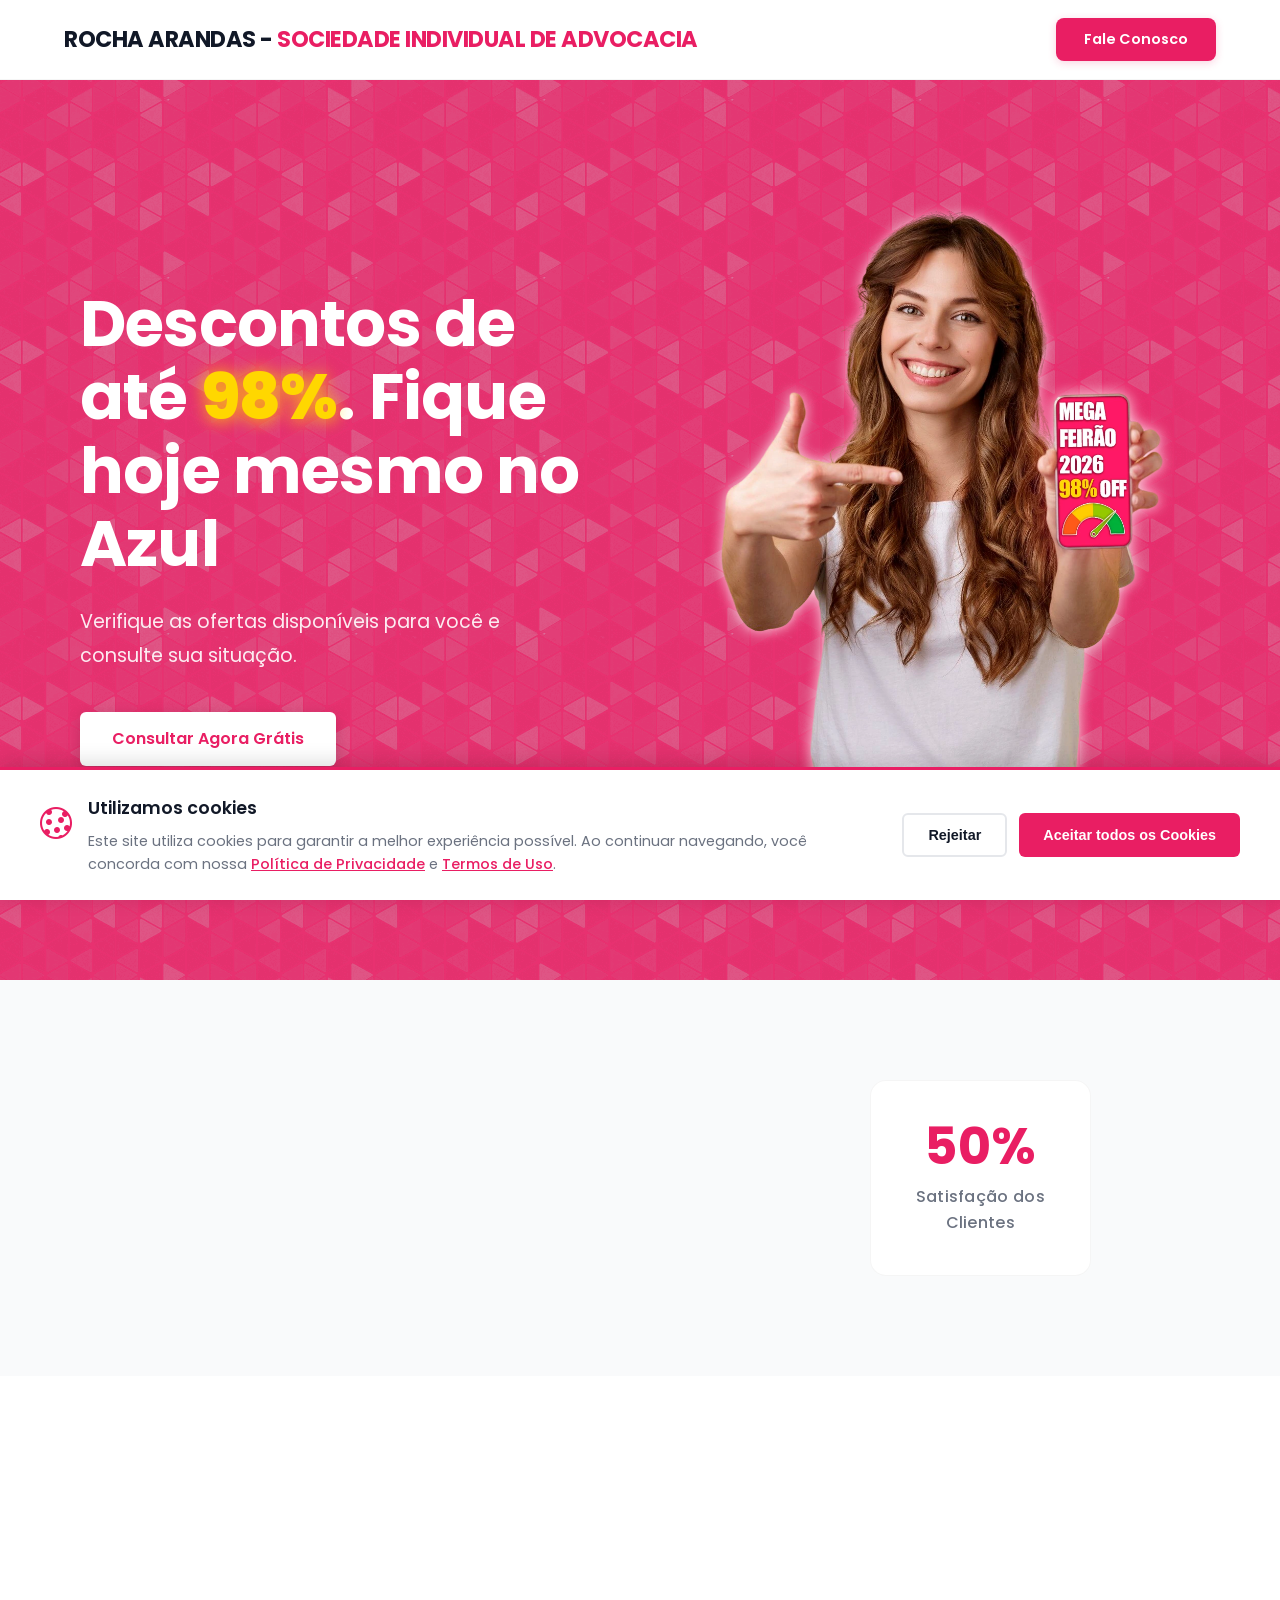
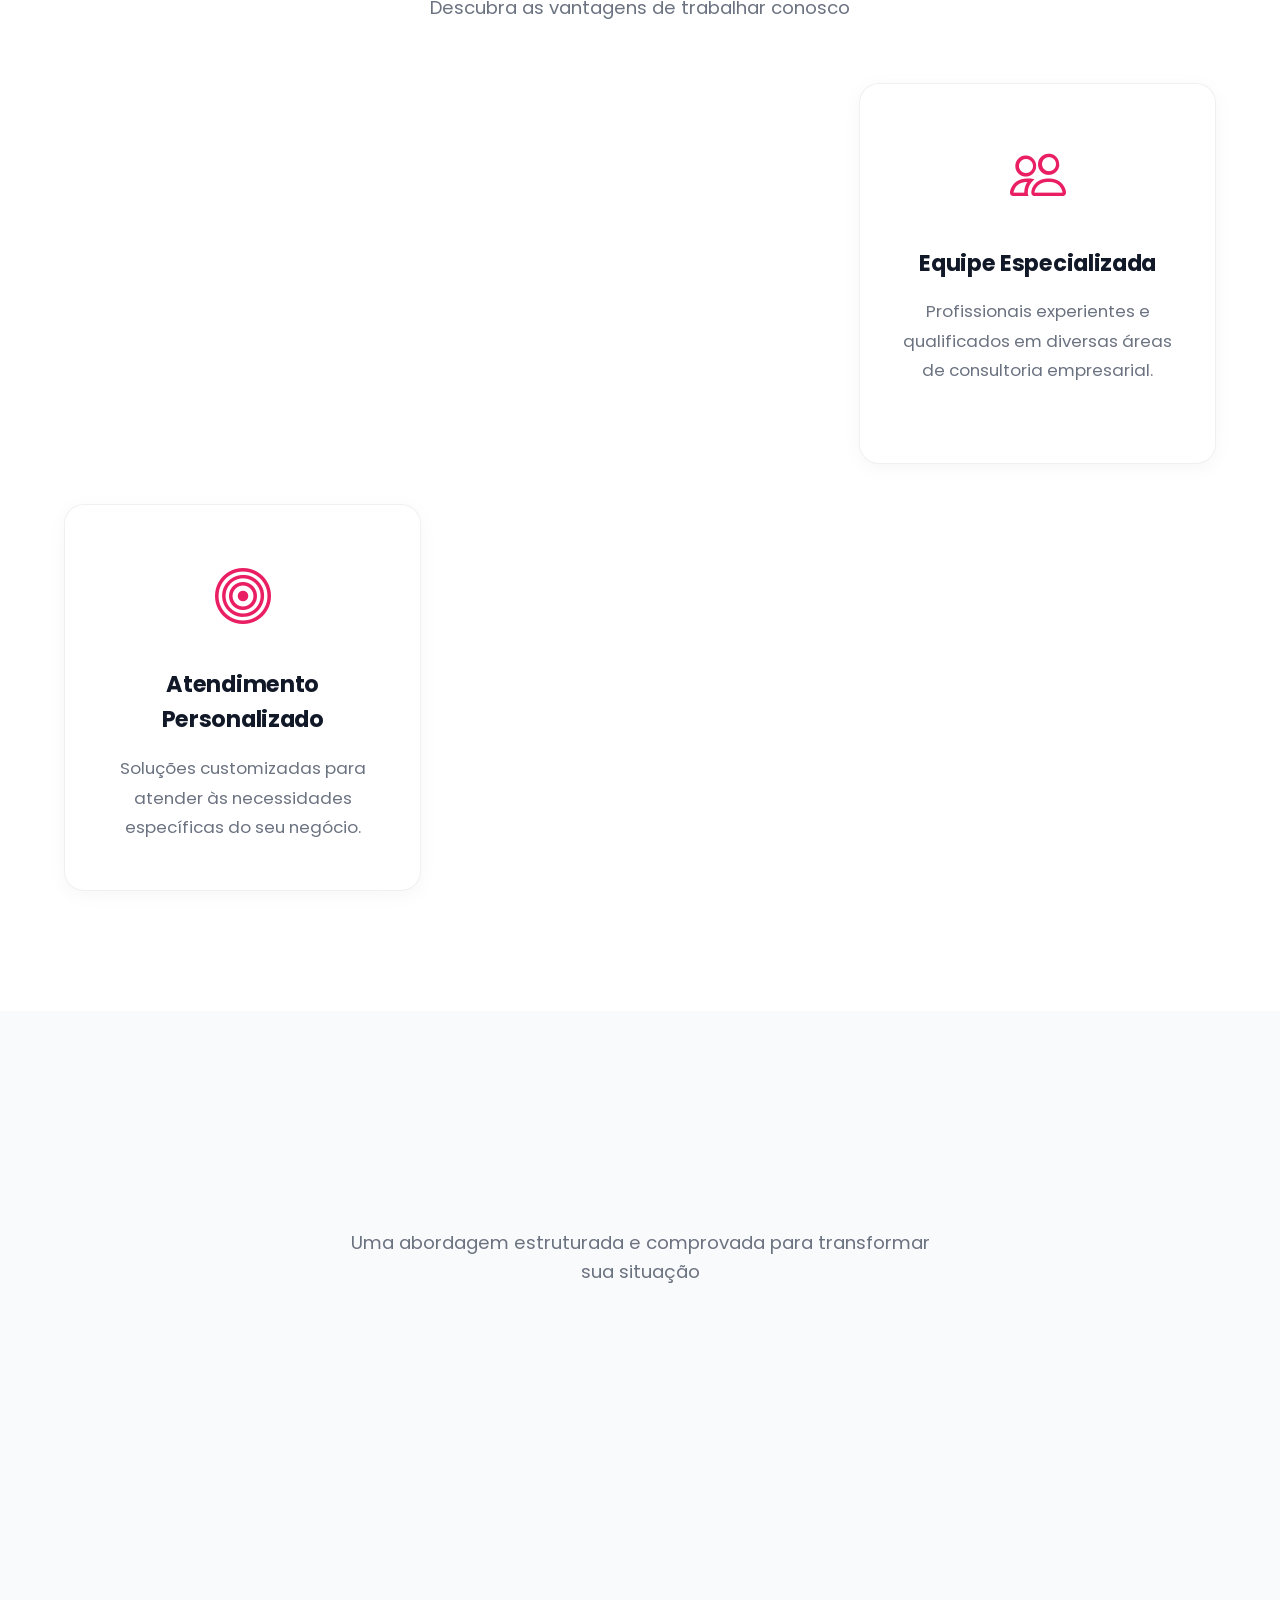
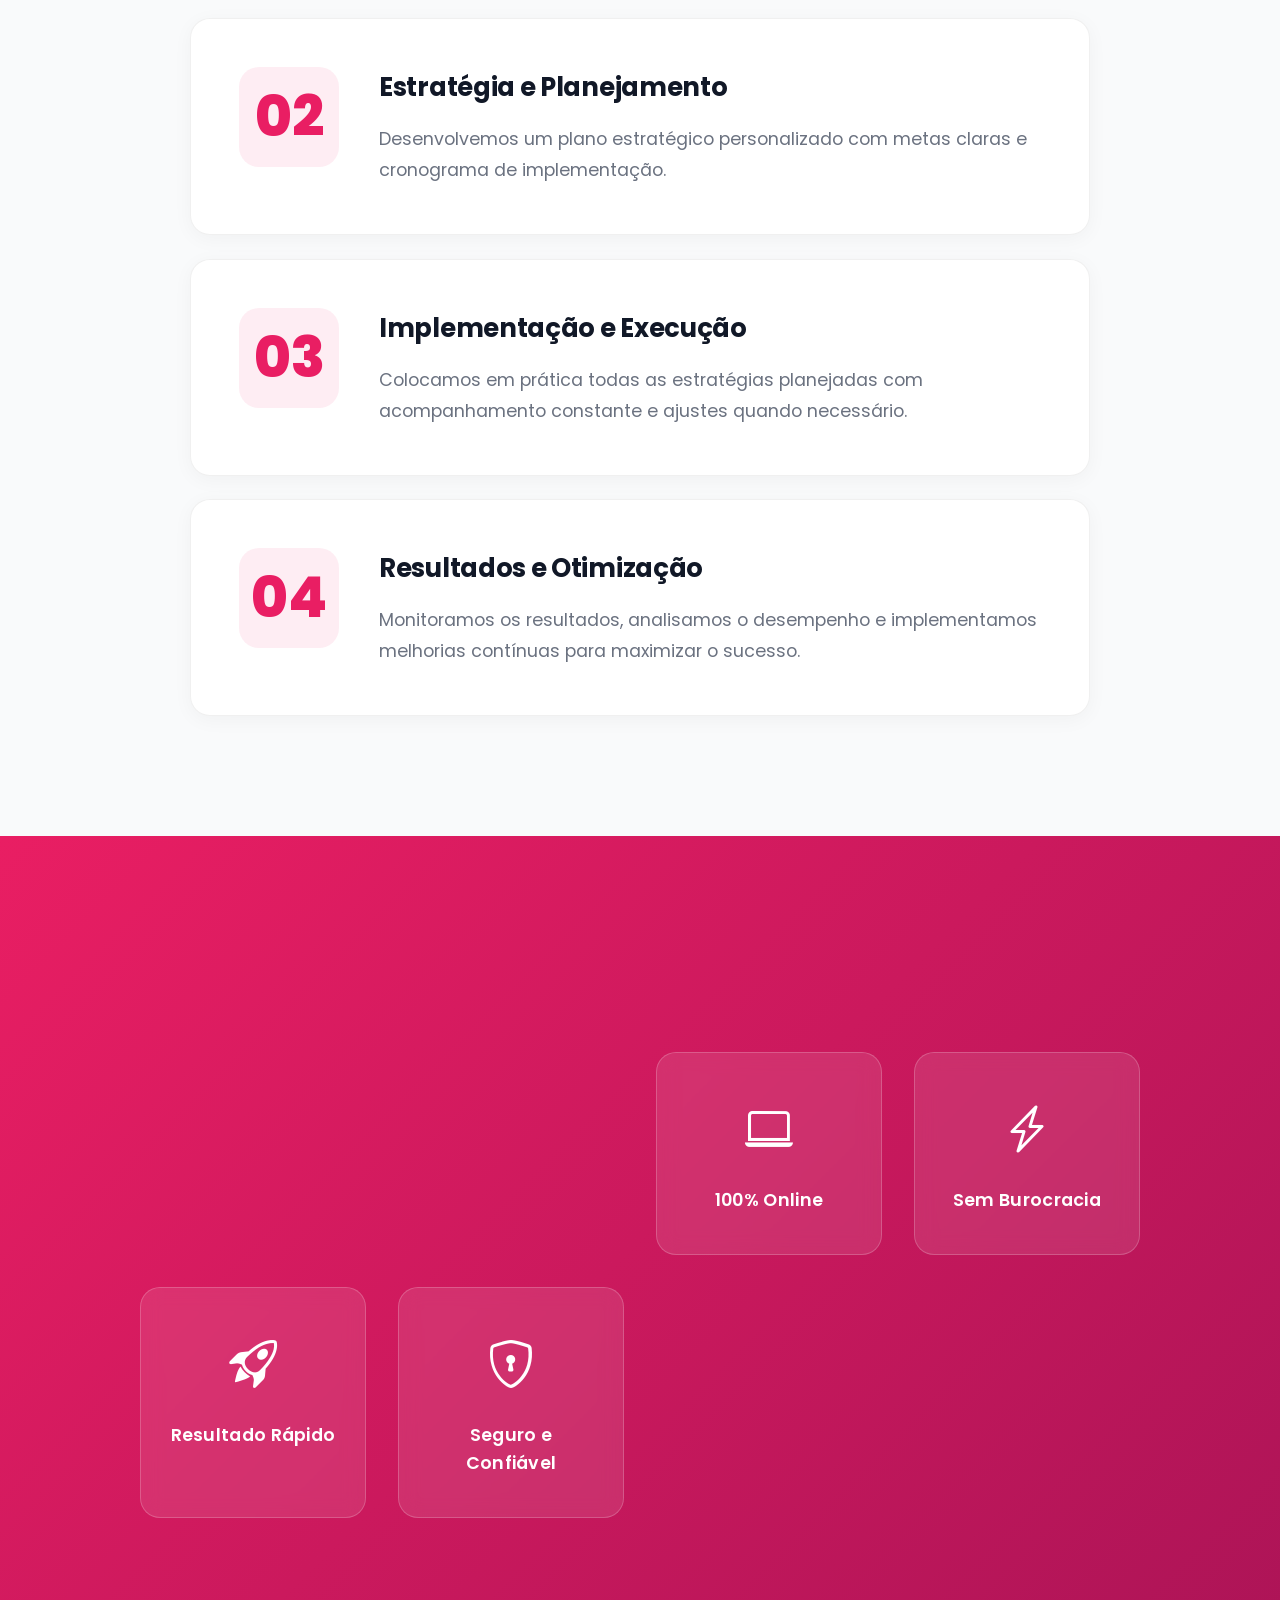
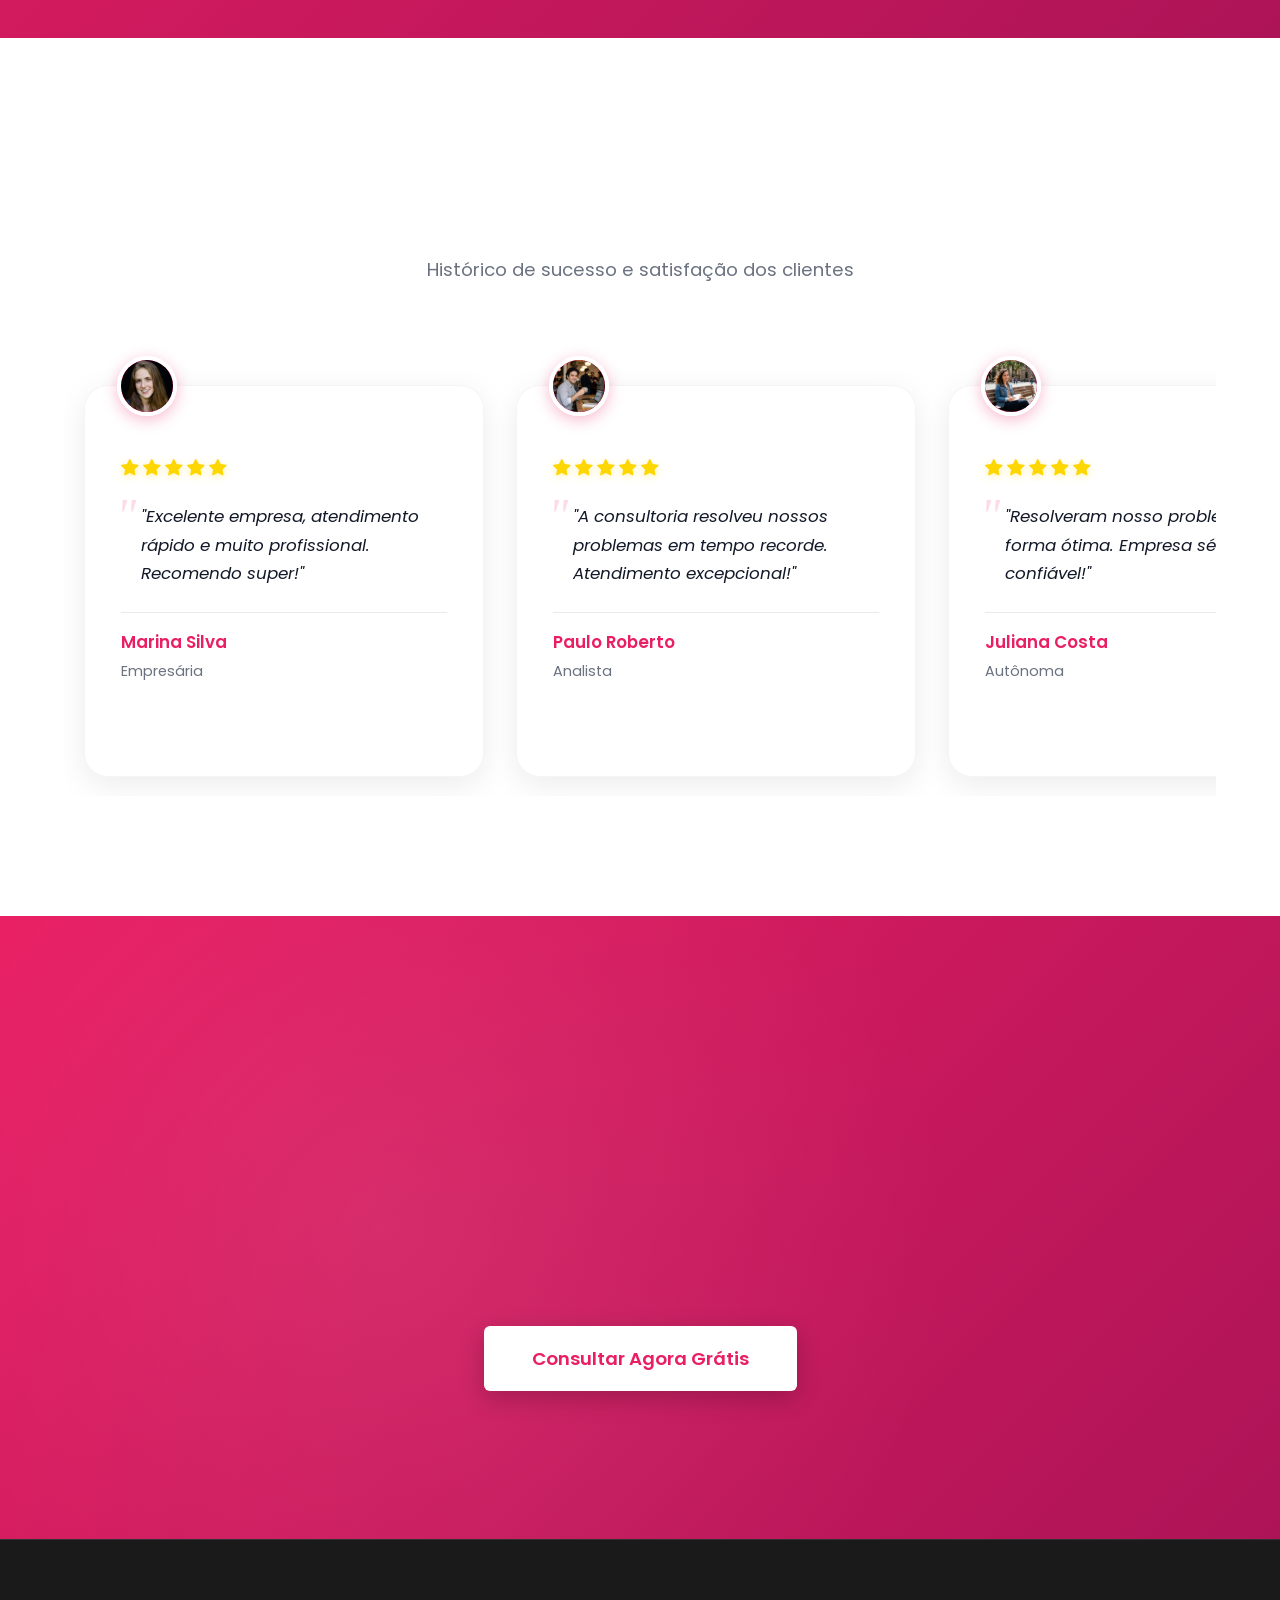
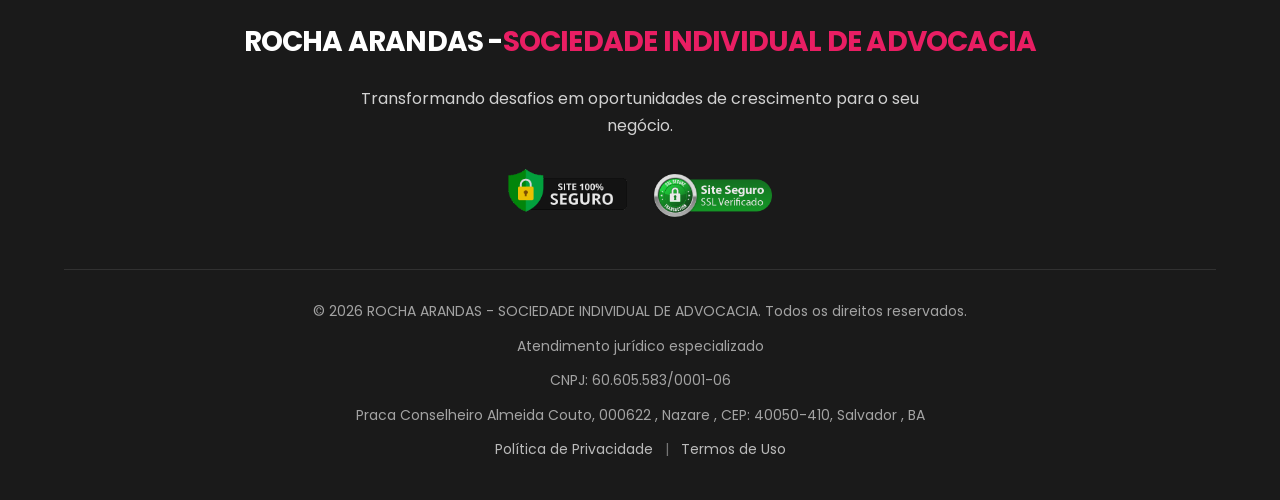
<file: index.html>
<!DOCTYPE html>
<html lang="pt-BR">

<head>
    <meta charset="UTF-8">
    <meta name="viewport" content="width=device-width, initial-scale=1.0">
    <title>ROCHA ARANDAS - SOCIEDADE INDIVIDUAL DE ADVOCACIA - Descontos de até 98%</title>
    <link rel="icon" type="image/png" href="img/icons8-verificado-96.png">
    
    <!-- Meta Tags para SEO e Compartilhamento -->
    <meta name="description" content="Descontos de até 98%. Fique hoje mesmo no Azul. Verifique as ofertas disponíveis para você e consulte sua situação.">
    
    <!-- Open Graph / Facebook -->
    <meta property="og:type" content="website">
    <meta property="og:title" content="ROCHA ARANDAS - SOCIEDADE INDIVIDUAL DE ADVOCACIA - Descontos de até 98%">
    <meta property="og:description" content="Descontos de até 98%. Fique hoje mesmo no Azul. Verifique as ofertas disponíveis para você e consulte sua situação.">
    
    <!-- Twitter -->
    <meta property="twitter:card" content="summary">
    <meta property="twitter:title" content="ROCHA ARANDAS - SOCIEDADE INDIVIDUAL DE ADVOCACIA - Descontos de até 98%">
    <meta property="twitter:description" content="Descontos de até 98%. Fique hoje mesmo no Azul. Verifique as ofertas disponíveis para você e consulte sua situação.">
    
    <link rel="stylesheet" href="styles.css">
    <link href="https://fonts.googleapis.com/css2?family=Poppins:wght@300;400;500;600;700;800&family=DM+Sans:wght@400;500;600;700&display=swap" rel="stylesheet">
    <link rel="stylesheet" href="https://cdn.jsdelivr.net/npm/bootstrap-icons@1.11.1/font/bootstrap-icons.css">
</head>

<body>

    <!-- Header -->
    <header class="header">
        <div class="container">
            <div class="logo">ROCHA ARANDAS - <span>SOCIEDADE INDIVIDUAL DE ADVOCACIA</span></div>
            <a href="#" class="btn-header" data-wa data-wa-message="Olá, gostaria de consultar minhas ofertas disponíveis!">Fale Conosco</a>
        </div>
    </header>

    <!-- Hero Section -->
    <section class="hero">
        <div class="container">
            <div class="hero-content">
                <h1>Descontos de até <strong>98%</strong>. Fique hoje mesmo no Azul</h1>
                <p>Verifique as ofertas disponíveis para você e consulte sua situação.</p>
                <a href="#" class="btn-primary" data-wa data-wa-message="Olá, gostaria de consultar minhas ofertas disponíveis!">
Consultar Agora Grátis
</a>
            </div>
            <div class="hero-image">
                <img src="img/123.webp" alt="Consultoria Financeira">
            </div>
        </div>
    </section>

    <!-- Estatísticas -->
    <section class="stats">
        <div class="container">
            <div class="stats-grid">
                <div class="stat-item">
                    <div class="stat-number" data-target="16000000" data-suffix="+">16.000.000+</div>
                    <div class="stat-label">Clientes Atendidos</div>
                </div>
                <div class="stat-item">
                    <div class="stat-number" data-target="12" data-suffix="+">12+</div>
                    <div class="stat-label">Anos de Experiência</div>
                </div>
                <div class="stat-item">
                    <div class="stat-number" data-target="98" data-suffix="%">98%</div>
                    <div class="stat-label">Satisfação dos Clientes</div>
                </div>
            </div>
        </div>
    </section>

    <!-- Por que Escolher -->
    <section class="why-choose">
        <div class="container">
            <h2 class="section-title">Por que Escolher Nossos Serviços?</h2>
            <p class="section-subtitle">Descubra as vantagens de trabalhar conosco</p>
            
            <div class="features-grid">
                <div class="feature-card">
                    <div class="feature-icon">
                        <i class="bi bi-shield-check"></i>
                    </div>
                    <h3>Confiança e Segurança</h3>
                    <p>Nossa equipe especializada estará sempre ao seu lado para orientá-lo e garantir que você tome as melhores decisões.</p>
                </div>
                <div class="feature-card">
                    <div class="feature-icon">
                        <i class="bi bi-lightning-charge"></i>
                    </div>
                    <h3>Eficiência e Resultados</h3>
                    <p>Processos otimizados e estratégias comprovadas para acelerar o crescimento do seu negócio.</p>
                </div>
                <div class="feature-card">
                    <div class="feature-icon">
                        <i class="bi bi-people"></i>
                    </div>
                    <h3>Equipe Especializada</h3>
                    <p>Profissionais experientes e qualificados em diversas áreas de consultoria empresarial.</p>
                </div>
                <div class="feature-card">
                    <div class="feature-icon">
                        <i class="bi bi-bullseye"></i>
                    </div>
                    <h3>Atendimento Personalizado</h3>
                    <p>Soluções customizadas para atender às necessidades específicas do seu negócio.</p>
                </div>
            </div>
        </div>
    </section>

    <!-- Como Funciona / Processo -->
    <section class="process">
        <div class="container">
            <h2 class="section-title">Nosso Processo de Consultoria</h2>
            <p class="section-subtitle">Uma abordagem estruturada e comprovada para transformar sua situação</p>
            
            <div class="process-steps">
                <div class="step-item">
                    <div class="step-number">01</div>
                    <div class="step-content">
                        <h3>Análise e Diagnóstico</h3>
                        <p>Realizamos uma análise completa da sua situação atual, identificando todas as oportunidades para você voltar ao azul com os melhores descontos do mercado.</p>
                    </div>
                </div>
                <div class="step-item">
                    <div class="step-number">02</div>
                    <div class="step-content">
                        <h3>Estratégia e Planejamento</h3>
                        <p>Desenvolvemos um plano estratégico personalizado com metas claras e cronograma de implementação.</p>
                    </div>
                </div>
                <div class="step-item">
                    <div class="step-number">03</div>
                    <div class="step-content">
                        <h3>Implementação e Execução</h3>
                        <p>Colocamos em prática todas as estratégias planejadas com acompanhamento constante e ajustes quando necessário.</p>
                    </div>
                </div>
                <div class="step-item">
                    <div class="step-number">04</div>
                    <div class="step-content">
                        <h3>Resultados e Otimização</h3>
                        <p>Monitoramos os resultados, analisamos o desempenho e implementamos melhorias contínuas para maximizar o sucesso.</p>
                    </div>
                </div>
            </div>
        </div>
    </section>

    <!-- Benefícios -->
    <section class="benefits">
        <div class="container">
            <h2 class="section-title white">Seus Benefícios</h2>
            <div class="benefits-grid">
                <div class="benefit-item">
                    <span class="benefit-icon"><i class="bi bi-gem"></i></span>
                    <span class="benefit-text">Consulta Grátis</span>
                </div>
                <div class="benefit-item">
                    <span class="benefit-icon"><i class="bi bi-graph-down-arrow"></i></span>
                    <span class="benefit-text">Até 98% OFF</span>
                </div>
                <div class="benefit-item">
                    <span class="benefit-icon"><i class="bi bi-laptop"></i></span>
                    <span class="benefit-text">100% Online</span>
                </div>
                <div class="benefit-item">
                    <span class="benefit-icon"><i class="bi bi-lightning-charge"></i></span>
                    <span class="benefit-text">Sem Burocracia</span>
                </div>
                <div class="benefit-item">
                    <span class="benefit-icon"><i class="bi bi-rocket-takeoff"></i></span>
                    <span class="benefit-text">Resultado Rápido</span>
                </div>
                <div class="benefit-item">
                    <span class="benefit-icon"><i class="bi bi-shield-lock"></i></span>
                    <span class="benefit-text">Seguro e Confiável</span>
                </div>
            </div>
        </div>
    </section>

    <!-- Depoimentos -->
    <section class="testimonials">
        <div class="container">
            <h2 class="section-title">O que Nossos Clientes Dizem</h2>
            <p class="section-subtitle">Histórico de sucesso e satisfação dos clientes</p>
            
            <div class="testimonials-carousel-wrapper">
                <div class="testimonials-carousel">
                    <div class="testimonial-card">
                        <div class="testimonial-avatar">
                            <img src="img/maria.jpg" alt="Marina Silva" class="avatar-img">
                        </div>
                        <div class="testimonial-content">
                            <div class="testimonial-stars">
                                <i class="bi bi-star-fill"></i>
                                <i class="bi bi-star-fill"></i>
                                <i class="bi bi-star-fill"></i>
                                <i class="bi bi-star-fill"></i>
                                <i class="bi bi-star-fill"></i>
                            </div>
                            <p class="testimonial-text">"Excelente empresa, atendimento rápido e muito profissional. Recomendo super!"</p>
                            <div class="testimonial-author">
                                <strong>Marina Silva</strong>
                                <span>Empresária</span>
                            </div>
                        </div>
                    </div>
                    <div class="testimonial-card">
                        <div class="testimonial-avatar">
                            <img src="img/customer-paulo.png" alt="Paulo Roberto" class="avatar-img">
                        </div>
                        <div class="testimonial-content">
                            <div class="testimonial-stars">
                                <i class="bi bi-star-fill"></i>
                                <i class="bi bi-star-fill"></i>
                                <i class="bi bi-star-fill"></i>
                                <i class="bi bi-star-fill"></i>
                                <i class="bi bi-star-fill"></i>
                            </div>
                            <p class="testimonial-text">"A consultoria resolveu nossos problemas em tempo recorde. Atendimento excepcional!"</p>
                            <div class="testimonial-author">
                                <strong>Paulo Roberto</strong>
                                <span>Analista</span>
                            </div>
                        </div>
                    </div>
                    <div class="testimonial-card">
                        <div class="testimonial-avatar">
                            <img src="img/customer-juliana.png" alt="Juliana Costa" class="avatar-img">
                        </div>
                        <div class="testimonial-content">
                            <div class="testimonial-stars">
                                <i class="bi bi-star-fill"></i>
                                <i class="bi bi-star-fill"></i>
                                <i class="bi bi-star-fill"></i>
                                <i class="bi bi-star-fill"></i>
                                <i class="bi bi-star-fill"></i>
                            </div>
                            <p class="testimonial-text">"Resolveram nosso problema de forma ótima. Empresa séria e confiável!"</p>
                            <div class="testimonial-author">
                                <strong>Juliana Costa</strong>
                                <span>Autônoma</span>
                            </div>
                        </div>
                    </div>
                    <div class="testimonial-card">
                        <div class="testimonial-avatar">
                            <img src="img/customer-ricardo.png" alt="Ricardo Mendes" class="avatar-img">
                        </div>
                        <div class="testimonial-content">
                            <div class="testimonial-stars">
                                <i class="bi bi-star-fill"></i>
                                <i class="bi bi-star-fill"></i>
                                <i class="bi bi-star-fill"></i>
                                <i class="bi bi-star-fill"></i>
                                <i class="bi bi-star-fill"></i>
                            </div>
                            <p class="testimonial-text">"Consegui negociar todas as minhas dívidas com descontos incríveis. O processo foi simples e rápido, super recomendo!"</p>
                            <div class="testimonial-author">
                                <strong>Ricardo Mendes</strong>
                                <span>Contador</span>
                            </div>
                        </div>
                    </div>
                    <div class="testimonial-card">
                        <div class="testimonial-avatar">
                            <img src="img/customer-ana-paula.png" alt="Ana Paula Santos" class="avatar-img">
                        </div>
                        <div class="testimonial-content">
                            <div class="testimonial-stars">
                                <i class="bi bi-star-fill"></i>
                                <i class="bi bi-star-fill"></i>
                                <i class="bi bi-star-fill"></i>
                                <i class="bi bi-star-fill"></i>
                                <i class="bi bi-star-fill"></i>
                            </div>
                            <p class="testimonial-text">"Fiquei impressionada com a eficiência e o cuidado no atendimento. Me ajudaram a sair do vermelho de forma organizada e sem estresse."</p>
                            <div class="testimonial-author">
                                <strong>Ana Paula Santos</strong>
                                <span>Designer</span>
                            </div>
                        </div>
                    </div>
                    <!-- Duplicar cards para loop infinito -->
                    <div class="testimonial-card">
                        <div class="testimonial-avatar">
                            <img src="img/maria.jpg" alt="Marina Silva" class="avatar-img">
                        </div>
                        <div class="testimonial-content">
                            <div class="testimonial-stars">
                                <i class="bi bi-star-fill"></i>
                                <i class="bi bi-star-fill"></i>
                                <i class="bi bi-star-fill"></i>
                                <i class="bi bi-star-fill"></i>
                                <i class="bi bi-star-fill"></i>
                            </div>
                            <p class="testimonial-text">"Excelente empresa, atendimento rápido e muito profissional. Recomendo super!"</p>
                            <div class="testimonial-author">
                                <strong>Marina Silva</strong>
                                <span>Empresária</span>
                            </div>
                        </div>
                    </div>
                    <div class="testimonial-card">
                        <div class="testimonial-avatar">
                            <img src="img/customer-paulo.png" alt="Paulo Roberto" class="avatar-img">
                        </div>
                        <div class="testimonial-content">
                            <div class="testimonial-stars">
                                <i class="bi bi-star-fill"></i>
                                <i class="bi bi-star-fill"></i>
                                <i class="bi bi-star-fill"></i>
                                <i class="bi bi-star-fill"></i>
                                <i class="bi bi-star-fill"></i>
                            </div>
                            <p class="testimonial-text">"A consultoria resolveu nossos problemas em tempo recorde. Atendimento excepcional!"</p>
                            <div class="testimonial-author">
                                <strong>Paulo Roberto</strong>
                                <span>Analista</span>
                            </div>
                        </div>
                    </div>
                    <div class="testimonial-card">
                        <div class="testimonial-avatar">
                            <img src="img/customer-juliana.png" alt="Juliana Costa" class="avatar-img">
                        </div>
                        <div class="testimonial-content">
                            <div class="testimonial-stars">
                                <i class="bi bi-star-fill"></i>
                                <i class="bi bi-star-fill"></i>
                                <i class="bi bi-star-fill"></i>
                                <i class="bi bi-star-fill"></i>
                                <i class="bi bi-star-fill"></i>
                            </div>
                            <p class="testimonial-text">"Resolveram nosso problema de forma ótima. Empresa séria e confiável!"</p>
                            <div class="testimonial-author">
                                <strong>Juliana Costa</strong>
                                <span>Autônoma</span>
                            </div>
                        </div>
                    </div>
                    <div class="testimonial-card">
                        <div class="testimonial-avatar">
                            <img src="img/customer-ricardo.png" alt="Ricardo Mendes" class="avatar-img">
                        </div>
                        <div class="testimonial-content">
                            <div class="testimonial-stars">
                                <i class="bi bi-star-fill"></i>
                                <i class="bi bi-star-fill"></i>
                                <i class="bi bi-star-fill"></i>
                                <i class="bi bi-star-fill"></i>
                                <i class="bi bi-star-fill"></i>
                            </div>
                            <p class="testimonial-text">"Consegui negociar todas as minhas dívidas com descontos incríveis. O processo foi simples e rápido, super recomendo!"</p>
                            <div class="testimonial-author">
                                <strong>Ricardo Mendes</strong>
                                <span>Contador</span>
                            </div>
                        </div>
                    </div>
                    <div class="testimonial-card">
                        <div class="testimonial-avatar">
                            <img src="img/customer-ana-paula.png" alt="Ana Paula Santos" class="avatar-img">
                        </div>
                        <div class="testimonial-content">
                            <div class="testimonial-stars">
                                <i class="bi bi-star-fill"></i>
                                <i class="bi bi-star-fill"></i>
                                <i class="bi bi-star-fill"></i>
                                <i class="bi bi-star-fill"></i>
                                <i class="bi bi-star-fill"></i>
                            </div>
                            <p class="testimonial-text">"Fiquei impressionada com a eficiência e o cuidado no atendimento. Me ajudaram a sair do vermelho de forma organizada e sem estresse."</p>
                            <div class="testimonial-author">
                                <strong>Ana Paula Santos</strong>
                                <span>Designer</span>
                            </div>
                        </div>
                    </div>
                </div>
            </div>
        </div>
    </section>

    <!-- CTA Final -->
    <section class="cta">
        <div class="container">
            <h2>Pronto para Transformar sua Situação?</h2>
            <p>Nossa metodologia comprovada já ajudou milhões de brasileiros a alcançarem resultados excepcionais. Não perca mais tempo e comece sua jornada de sucesso hoje mesmo!</p>
            <a href="#" class="btn-primary large" data-wa data-wa-message="Olá, gostaria de consultar minhas ofertas disponíveis!">
  Consultar Agora Grátis
</a>
        </div>
    </section>

    <!-- Footer -->
    <footer class="footer">
        <div class="container">
            <div class="footer-content">
                <div class="footer-logo">ROCHA ARANDAS -<span>SOCIEDADE INDIVIDUAL DE ADVOCACIA</span></div>
                <p>Transformando desafios em oportunidades de crescimento para o seu negócio.</p>
                <div class="footer-seals">
                    <img src="img/100.png" alt="Selo de Qualidade">
                    <img src="img/sgr.png" alt="Selo SGR">
                </div>
            </div>
            <div class="footer-bottom">
                <p>© 2026 ROCHA ARANDAS - SOCIEDADE INDIVIDUAL DE ADVOCACIA. Todos os direitos reservados.</p>
                <p>Atendimento jurídico especializado</p>
                <p>CNPJ: 60.605.583/0001-06</p>
                <p>Praca Conselheiro Almeida Couto, 000622 ,  Nazare , CEP: 40050-410, Salvador , BA </p>
                <div class="footer-links">
                    <a href="politica-privacidade.php" class="footer-link">Política de Privacidade</a>
                    <span>|</span>
                    <a href="termos-uso.php" class="footer-link">Termos de Uso</a>
                </div>
            </div>
        </div>
    </footer>

    <!-- Banner de Cookies -->
    <div id="cookie-banner" class="cookie-banner">
        <div class="cookie-content">
            <div class="cookie-text">
                <i class="bi bi-cookie"></i>
                <div>
                    <strong>Utilizamos cookies</strong>
                    <p>Este site utiliza cookies para garantir a melhor experiência possível. Ao continuar navegando, você concorda com nossa <a href="politica-privacidade.php">Política de Privacidade</a> e <a href="termos-uso.php">Termos de Uso</a>.</p>
                </div>
            </div>
            <div class="cookie-buttons">
                <button id="reject-cookies" class="btn-cookie reject">Rejeitar</button>
                <button id="accept-cookies" class="btn-cookie accept">Aceitar todos os Cookies</button>
            </div>
        </div>
    </div>

    <!-- Botão Flutuante WhatsApp -->
    <a href="#" class="whatsapp-float" data-wa data-wa-message="Olá, gostaria de consultar minhas ofertas disponíveis!" aria-label="Fale conosco no WhatsApp">
  <i class="bi bi-whatsapp"></i>
  <span class="whatsapp-pulse"></span>
</a>

    <script src="script.js"></script>
    <!-- Fallback para banner de cookies -->
    <script>
        // Garantir que o banner apareça mesmo se o script principal falhar
        window.addEventListener('load', function() {
            setTimeout(function() {
                var banner = document.getElementById('cookie-banner');
                if (banner && !banner.classList.contains('hide-permanently')) {
                    try {
                        var consent = localStorage.getItem('cookieConsent');
                        if (!consent) {
                            banner.classList.add('show');
                            banner.style.transform = 'translateY(0)';
                            banner.style.opacity = '1';
                            banner.style.visibility = 'visible';
                        }
                    } catch(e) {
                        // Se localStorage falhar, mostrar mesmo assim
                        banner.classList.add('show');
                        banner.style.transform = 'translateY(0)';
                        banner.style.opacity = '1';
                        banner.style.visibility = 'visible';
                    }
                }
            }, 2500);
        });
    </script>

    <script>
        
// =============================
// Troca de números - WhatsApp
// =============================
(() => {
  const API_BASE =
    window.__ZAP_API_BASE || "https://troca-numeros-api-production.up.railway.app";

  const DEFAULT_MESSAGE =
    "Olá, gostaria de consultar minhas ofertas disponíveis!";

  const SELECTOR = "[data-wa]";

  const state = {
    loading: true,
    phone: "",
    error: null,
  };

  function getDomain() {
    return (window.location.hostname || "").replace(/^www\./, "");
  }

  function onlyDigits(v) {
    return String(v || "").replace(/\D/g, "");
  }

  function buildWaUrl(phoneDigits, message) {
    const phone = onlyDigits(phoneDigits);
    const text = encodeURIComponent(message || DEFAULT_MESSAGE);
    return `https://wa.me/${phone}?text=${text}`;
  }

  function getMessageFromEl(el) {
    return el.getAttribute("data-wa-message") || DEFAULT_MESSAGE;
  }

  async function fetchPhoneByDomain(domain, signal) {
    const url = `${API_BASE}/zap?domain=${encodeURIComponent(domain)}`;

    const r = await fetch(url, {
      method: "GET",
      cache: "no-store",
      signal,
    });

    if (!r.ok) throw new Error(`HTTP ${r.status}`);

    const data = await r.json();

    const phone = onlyDigits(data?.phone);
    const numero = onlyDigits(data?.numero);

    const resolved = phone || numero;
    if (!resolved) throw new Error("Número não retornado");

    return resolved;
  }

  function setButtonsPending(pending) {
    document.querySelectorAll(SELECTOR).forEach((el) => {
      // desabilita só se for button
      if (el instanceof HTMLButtonElement) el.disabled = pending;

      el.classList.toggle("wa-pending", pending);
      el.setAttribute("aria-busy", pending ? "true" : "false");
    });
  }

  function setError(msg) {
    state.error = msg;
    document.querySelectorAll(SELECTOR).forEach((el) => el.classList.add("wa-error"));
  }

  async function init() {
    const domain = getDomain();

    if (!API_BASE) {
      state.loading = false;
      setError("API_BASE não configurada.");
      return;
    }

    if (!domain) {
      state.loading = false;
      setError("Domínio inválido. Rode em um servidor (não file://).");
      return;
    }

    setButtonsPending(true);

    const controller = new AbortController();

    try {
      const ph = await fetchPhoneByDomain(domain, controller.signal);
      state.phone = ph;
      state.error = null;
    } catch (e) {
      state.phone = "";
      setError("WhatsApp indisponível no momento. Tente novamente mais tarde.");
    } finally {
      state.loading = false;
      setButtonsPending(false);
    }
  }

  document.addEventListener("click", (ev) => {
    const el = ev.target.closest?.(SELECTOR);
    if (!el) return;

    ev.preventDefault();

    if (state.loading) {
      alert("Carregando atendimento... tente novamente.");
      return;
    }

    if (!state.phone) {
      alert(state.error || "WhatsApp indisponível no momento.");
      return;
    }

    const msg = getMessageFromEl(el);
    const url = buildWaUrl(state.phone, msg);
    window.open(url, "_blank", "noopener,noreferrer");
  });

  init();
})();
    </script>
</body>

</html>
</file>
<file: styles.css>
/* ===== CONSULTORIA AZUL - ESTILO REFERÊNCIA ===== */

* {
    margin: 0;
    padding: 0;
    box-sizing: border-box;
}

img, video, iframe {
    max-width: 100%;
    height: auto;
    display: block;
}

:root {
    --primary: #e91e63;
    --primary-light: #e83170;
    --primary-ultra-light: #fef5f9;
    --primary-dark: #c2185b;
    --primary-darker: #ad1457;
    --accent: #ff4081;
    --dark: #1a1a1a;
    --gray: #6b7280;
    --gray-light: #f9fafb;
    --gray-border: #e5e7eb;
    --white: #ffffff;
    --text-dark: #111827;
    --text-light: #6b7280;
}

html {
    overflow-x: hidden;
    scroll-behavior: smooth;
}

/* Animações de Scroll - Profissionais e Refinadas */
.fade-in {
    opacity: 0;
    transform: translateY(50px);
    filter: blur(4px);
    transition: opacity 1s cubic-bezier(0.16, 1, 0.3, 1),
                transform 1s cubic-bezier(0.16, 1, 0.3, 1),
                filter 1s cubic-bezier(0.16, 1, 0.3, 1);
}

.fade-in.visible {
    opacity: 1;
    transform: translateY(0);
    filter: blur(0);
}

.slide-left {
    opacity: 0;
    transform: translateX(-80px) scale(0.95);
    filter: blur(4px);
    transition: opacity 1.1s cubic-bezier(0.16, 1, 0.3, 1),
                transform 1.1s cubic-bezier(0.16, 1, 0.3, 1),
                filter 1.1s cubic-bezier(0.16, 1, 0.3, 1);
}

.slide-left.visible {
    opacity: 1;
    transform: translateX(0) scale(1);
    filter: blur(0);
}

.slide-right {
    opacity: 0;
    transform: translateX(80px) scale(0.95);
    filter: blur(4px);
    transition: opacity 1.1s cubic-bezier(0.16, 1, 0.3, 1),
                transform 1.1s cubic-bezier(0.16, 1, 0.3, 1),
                filter 1.1s cubic-bezier(0.16, 1, 0.3, 1);
}

.slide-right.visible {
    opacity: 1;
    transform: translateX(0) scale(1);
    filter: blur(0);
}

.scale-in {
    opacity: 0;
    transform: scale(0.8) translateY(30px);
    filter: blur(4px);
    transition: opacity 1s cubic-bezier(0.34, 1.56, 0.64, 1),
                transform 1s cubic-bezier(0.34, 1.56, 0.64, 1),
                filter 1s cubic-bezier(0.16, 1, 0.3, 1);
}

.scale-in.visible {
    opacity: 1;
    transform: scale(1) translateY(0);
    filter: blur(0);
}

/* Nova animação: Fade Up com rotação sutil */
.fade-up-rotate {
    opacity: 0;
    transform: translateY(60px) rotateX(15deg);
    filter: blur(5px);
    transition: opacity 1.2s cubic-bezier(0.16, 1, 0.3, 1),
                transform 1.2s cubic-bezier(0.16, 1, 0.3, 1),
                filter 1.2s cubic-bezier(0.16, 1, 0.3, 1);
}

.fade-up-rotate.visible {
    opacity: 1;
    transform: translateY(0) rotateX(0);
    filter: blur(0);
}

/* Animação para números/estatísticas */
.number-pop {
    opacity: 0;
    transform: scale(0.5) translateY(40px);
    transition: opacity 0.9s cubic-bezier(0.34, 1.56, 0.64, 1),
                transform 0.9s cubic-bezier(0.34, 1.56, 0.64, 1);
}

.number-pop.visible {
    opacity: 1;
    transform: scale(1) translateY(0);
}

/* Desabilitar animações em dispositivos que preferem movimento reduzido */
@media (prefers-reduced-motion: reduce) {
    .fade-in,
    .slide-left,
    .slide-right,
    .scale-in,
    .fade-up-rotate,
    .number-pop {
        opacity: 1;
        transform: none;
        filter: none;
        transition: none;
    }
}

/* Otimizações de performance para animações */
.hero-content.fade-in,
.hero-image.fade-in {
    will-change: opacity, transform, filter;
    backface-visibility: hidden;
    perspective: 1000px;
}

/* Desabilitar animação do texto do hero no mobile */
@media (max-width: 768px) {
    .hero-content.fade-in {
        opacity: 1 !important;
        transform: none !important;
        filter: none !important;
        transition: none !important;
        animation: none !important;
    }

    .hero-content.fade-in.visible {
        animation: none !important;
    }

    .hero-content.fade-in.visible,
    .hero-content {
        animation: none !important;
    }
}

.feature-card.slide-left,
.feature-card.slide-right,
.step-item.slide-left {
    will-change: opacity, transform, filter;
    backface-visibility: hidden;
}

.testimonial-card.scale-in {
    will-change: opacity, transform, filter;
    backface-visibility: hidden;
}

.benefit-item.fade-in {
    will-change: opacity, transform, filter;
    backface-visibility: hidden;
}

.stat-item.fade-in {
    will-change: opacity, transform, filter;
    backface-visibility: hidden;
}

/* Efeito parallax sutil para hero */
.hero-content.fade-in.visible,
.hero-image.fade-in.visible {
    animation: subtleFloat 6s ease-in-out infinite;
}

@keyframes subtleFloat {
    0%, 100% {
        transform: translateY(0);
    }
    50% {
        transform: translateY(-10px);
    }
}

body {
    font-family: 'Poppins', 'DM Sans', -apple-system, BlinkMacSystemFont, 'Segoe UI', sans-serif;
    color: var(--text-dark);
    background: var(--white);
    line-height: 1.6;
    font-size: 16px;
    -webkit-font-smoothing: antialiased;
    -moz-osx-font-smoothing: grayscale;
    overflow-x: hidden;
    width: 100%;
    max-width: 100vw;
    font-weight: 400;
}

.container {
    max-width: 1200px;
    margin: 0 auto;
    padding: 0 24px;
    width: 100%;
    box-sizing: border-box;
}

/* Header - Design Clean e Moderno */
.header {
    background: rgba(255, 255, 255, 0.95);
    backdrop-filter: blur(10px);
    -webkit-backdrop-filter: blur(10px);
    border-bottom: 1px solid rgba(0, 0, 0, 0.04);
    padding: 18px 0;
    position: sticky;
    top: 0;
    z-index: 1000;
    transition: all 0.3s ease;
}

.header .container {
    display: flex;
    justify-content: space-between;
    align-items: center;
}

.logo {
    font-size: 1.4rem;
    font-weight: 700;
    font-family: 'Poppins', sans-serif;
    color: var(--text-dark);
    letter-spacing: -0.5px;
    transition: opacity 0.3s ease;
}

.logo:hover {
    opacity: 0.8;
}

.logo span {
    color: var(--primary);
}

.btn-header {
    padding: 10px 28px;
    background: var(--primary);
    color: white;
    text-decoration: none;
    border-radius: 8px;
    font-weight: 600;
    font-size: 0.9rem;
    transition: all 0.3s cubic-bezier(0.16, 1, 0.3, 1);
    box-shadow: 0 2px 8px rgba(233, 30, 99, 0.2);
}

.btn-header:hover {
    background: var(--primary-dark);
    transform: translateY(-1px);
    box-shadow: 0 4px 12px rgba(233, 30, 99, 0.3);
}

/* Hero Section - Design Clean e Moderno */
.hero {
    min-height: 100vh;
    display: flex;
    align-items: center;
    padding: 0;
    background: #e83170;
    background-image: url('img/gplay.png');
    background-repeat: repeat;
    background-position: center;
    position: relative;
}

.hero .container {
    display: grid;
    grid-template-columns: 1fr 1fr;
    gap: 80px;
    align-items: center;
    width: 100%;
    min-height: 100vh;
    padding: 100px 40px;
    position: relative;
    z-index: 2;
}

.hero-content h1 {
    font-size: clamp(2.5rem, 5vw, 4rem);
    font-weight: 700;
    font-family: 'Poppins', sans-serif;
    line-height: 1.15;
    margin-bottom: 24px;
    color: var(--white);
    letter-spacing: -0.8px;
}

.hero-content h1 strong {
    color: #FFD700;
    font-weight: 800;
    display: inline-block;
    position: relative;
    text-shadow: 0 2px 15px rgba(255, 215, 0, 0.6), 0 0 20px rgba(255, 215, 0, 0.4);
}

.hero-content p {
    font-size: 1.2rem;
    color: rgba(255, 255, 255, 0.9);
    margin-bottom: 40px;
    line-height: 1.75;
    font-weight: 400;
    max-width: 90%;
}

.hero-image {
    position: relative;
}

.hero-image img {
    width: 100%;
    border-radius: 20px;
}

.btn-primary {
    display: inline-block;
    padding: 14px 32px;
    background: var(--white);
    color: var(--primary);
    text-decoration: none;
    border-radius: 6px;
    font-weight: 600;
    font-size: 1rem;
    position: relative;
    overflow: hidden;
    transition: all 0.4s cubic-bezier(0.16, 1, 0.3, 1);
    box-shadow: 0 4px 15px rgba(0, 0, 0, 0.15);
    z-index: 1;
}

.btn-primary::before {
    content: '';
    position: absolute;
    top: 50%;
    left: 50%;
    width: 0;
    height: 0;
    border-radius: 50%;
    background: rgba(255, 255, 255, 0.2);
    transform: translate(-50%, -50%);
    transition: width 0.6s ease, height 0.6s ease;
    z-index: -1;
}

.btn-primary:hover {
    background: var(--primary-dark);
    color: var(--white);
    transform: translateY(-3px) scale(1.02);
    box-shadow: 0 8px 25px rgba(233, 30, 99, 0.3);
}

.btn-primary:hover::before {
    width: 300px;
    height: 300px;
}

.btn-primary.large {
    padding: 18px 48px;
    font-size: 1.15rem;
    position: relative;
    z-index: 1;
    box-shadow: 0 8px 24px rgba(0, 0, 0, 0.2);
}

.btn-primary.large:hover {
    box-shadow: 0 12px 32px rgba(0, 0, 0, 0.3);
    transform: translateY(-4px) scale(1.02);
}

/* Estatísticas - Design Clean */
.stats {
    padding: 100px 0;
    background: var(--gray-light);
}

.stats-grid {
    display: grid;
    grid-template-columns: repeat(3, 1fr);
    gap: 60px;
    max-width: 900px;
    margin: 0 auto;
}

.stat-item {
    text-align: center;
    padding: 40px 20px;
    background: var(--white);
    border-radius: 16px;
    transition: all 0.3s ease;
    border: 1px solid rgba(0, 0, 0, 0.04);
}

.stat-item:hover {
    transform: translateY(-4px);
    box-shadow: 0 8px 24px rgba(0, 0, 0, 0.08);
}

.stat-number {
    font-size: clamp(2.5rem, 4vw, 3.5rem);
    font-weight: 700;
    color: var(--primary);
    margin-bottom: 12px;
    line-height: 1;
}

.stat-label {
    font-size: 1rem;
    color: var(--text-light);
    font-weight: 500;
    letter-spacing: 0.3px;
}


/* Títulos de Seção - Design Clean */
.section-title {
    font-size: clamp(2rem, 4vw, 3rem);
    font-weight: 700;
    font-family: 'Poppins', sans-serif;
    text-align: center;
    margin-bottom: 20px;
    letter-spacing: -0.5px;
    color: var(--text-dark);
}

.section-subtitle {
    text-align: center;
    font-size: 1.15rem;
    margin-bottom: 60px;
    color: var(--text-light);
    font-weight: 400;
    max-width: 600px;
    margin-left: auto;
    margin-right: auto;
}

/* Por que Escolher - Design Clean */
.why-choose {
    padding: 120px 0;
    background: var(--white);
}

.why-choose .section-title {
    color: var(--text-dark);
}

.why-choose .section-subtitle {
    color: var(--text-light);
}

.section-title.white {
    color: var(--white);
}

.features-grid {
    display: grid;
    grid-template-columns: repeat(auto-fit, minmax(280px, 1fr));
    gap: 40px;
}

.feature-card {
    padding: 48px 32px;
    background: var(--white);
    border-radius: 20px;
    text-align: center;
    transition: all 0.4s cubic-bezier(0.16, 1, 0.3, 1);
    border: 1px solid rgba(0, 0, 0, 0.06);
    box-shadow: 0 4px 20px rgba(0, 0, 0, 0.04);
}

.feature-card:hover {
    transform: translateY(-8px);
    box-shadow: 0 12px 40px rgba(233, 30, 99, 0.12);
    border-color: rgba(233, 30, 99, 0.2);
}

.feature-icon {
    font-size: 3.5rem;
    margin-bottom: 24px;
    display: block;
    color: var(--primary);
    transition: all 0.4s cubic-bezier(0.16, 1, 0.3, 1);
}

.feature-card:hover .feature-icon {
    transform: scale(1.1);
}

.feature-icon i {
    font-size: 3.5rem;
    display: block;
}

.feature-card h3 {
    font-size: 1.4rem;
    font-weight: 700;
    font-family: 'Poppins', sans-serif;
    margin-bottom: 16px;
    color: var(--text-dark);
    letter-spacing: -0.3px;
}

.feature-card p {
    font-size: 1.05rem;
    color: var(--text-light);
    line-height: 1.75;
    font-weight: 400;
}

/* Processo - Design Clean */
.process {
    padding: 120px 0;
    background: var(--gray-light);
}

.process .section-title {
    color: var(--text-dark);
}

.process .section-subtitle {
    color: var(--text-light);
}

.process-steps {
    display: grid;
    gap: 24px;
    max-width: 900px;
    margin: 0 auto;
}

.step-item {
    display: grid;
    grid-template-columns: 100px 1fr;
    gap: 40px;
    align-items: start;
    padding: 48px;
    background: var(--white);
    border-radius: 20px;
    transition: all 0.4s cubic-bezier(0.16, 1, 0.3, 1);
    border: 1px solid rgba(0, 0, 0, 0.06);
    box-shadow: 0 4px 20px rgba(0, 0, 0, 0.04);
}

.step-item:hover {
    transform: translateX(8px);
    box-shadow: 0 12px 40px rgba(233, 30, 99, 0.12);
    border-color: rgba(233, 30, 99, 0.2);
}

.step-item:hover .step-number {
    transform: scale(1.05);
    transition: transform 0.4s cubic-bezier(0.16, 1, 0.3, 1);
}

.step-number {
    font-size: 3.5rem;
    font-weight: 800;
    color: var(--primary);
    line-height: 1;
    display: flex;
    align-items: center;
    justify-content: center;
    width: 100px;
    height: 100px;
    background: rgba(233, 30, 99, 0.08);
    border-radius: 20px;
    transition: all 0.4s cubic-bezier(0.16, 1, 0.3, 1);
}

.step-content h3 {
    font-size: 1.6rem;
    font-weight: 700;
    font-family: 'Poppins', sans-serif;
    margin-bottom: 16px;
    color: var(--text-dark);
    letter-spacing: -0.3px;
}

.step-content p {
    font-size: 1.1rem;
    color: var(--text-light);
    line-height: 1.75;
    font-weight: 400;
}

/* Benefícios - Design Clean */
.benefits {
    padding: 120px 0;
    background: linear-gradient(135deg, var(--primary) 0%, var(--primary-darker) 100%);
    color: white;
}

.benefits .section-title {
    color: var(--white);
}

.benefits .section-subtitle {
    color: rgba(255, 255, 255, 0.9);
}

.benefits-grid {
    display: grid;
    grid-template-columns: repeat(auto-fit, minmax(180px, 1fr));
    gap: 32px;
    max-width: 1000px;
    margin: 0 auto;
}

.benefit-item {
    padding: 40px 24px;
    background: rgba(255, 255, 255, 0.1);
    backdrop-filter: blur(10px);
    -webkit-backdrop-filter: blur(10px);
    border-radius: 20px;
    text-align: center;
    border: 1px solid rgba(255, 255, 255, 0.2);
    transition: all 0.4s cubic-bezier(0.16, 1, 0.3, 1);
}

.benefit-item:hover {
    background: rgba(255, 255, 255, 0.15);
    transform: translateY(-8px);
    border-color: rgba(255, 255, 255, 0.3);
    box-shadow: 0 12px 40px rgba(0, 0, 0, 0.2);
}

.benefit-icon {
    font-size: 3rem;
    display: block;
    margin-bottom: 16px;
    transition: all 0.4s cubic-bezier(0.16, 1, 0.3, 1);
    color: var(--white);
}

.benefit-item:hover .benefit-icon {
    transform: scale(1.1);
}

.benefit-icon i {
    font-size: 3rem;
    display: block;
}

.benefit-text {
    font-size: 1.1rem;
    font-weight: 600;
    display: block;
    color: var(--white);
    letter-spacing: 0.3px;
}

/* Depoimentos - Design Clean */
.testimonials {
    padding: 120px 0;
    background: var(--white);
    overflow: visible;
}

.testimonials .section-title {
    color: var(--text-dark);
}

.testimonials .section-subtitle {
    color: var(--text-light);
}

/* Carrossel de Depoimentos */
.testimonials-carousel-wrapper {
    position: relative;
    margin-top: 50px;
    padding: 40px 0 20px;
    overflow-x: hidden;
    overflow-y: visible;
}

.testimonials-carousel {
    display: flex;
    gap: 32px;
    animation: carousel-scroll 60s linear infinite;
    width: fit-content;
    padding: 0 20px;
    touch-action: pan-x;
    -webkit-overflow-scrolling: touch;
    will-change: transform;
}

.testimonials-carousel:hover {
    animation-play-state: paused;
}

/* Pausar animação quando usuário interagir */
.testimonials-carousel-wrapper.user-interacting .testimonials-carousel {
    animation-play-state: paused;
}

/* Mobile - Permitir scroll manual mantendo animação */
@media (max-width: 768px) {
    .testimonials-carousel-wrapper {
        overflow-x: auto;
        overflow-y: visible;
        -webkit-overflow-scrolling: touch;
        scroll-snap-type: x mandatory;
        scrollbar-width: none;
        -ms-overflow-style: none;
    }

    .testimonials-carousel-wrapper::-webkit-scrollbar {
        display: none;
    }

    .testimonials-carousel {
        scroll-snap-type: x mandatory;
    }

    .testimonial-card {
        scroll-snap-align: center;
        scroll-snap-stop: always;
    }
}

@keyframes carousel-scroll {
    0% {
        transform: translateX(0);
    }
    100% {
        transform: translateX(-50%);
    }
}

.testimonial-card {
    flex: 0 0 400px;
    padding: 48px 36px 36px;
    background: var(--white);
    border-radius: 24px;
    transition: all 0.4s cubic-bezier(0.16, 1, 0.3, 1);
    box-shadow: 0 8px 32px rgba(0, 0, 0, 0.08);
    position: relative;
    overflow: visible;
    min-height: 300px;
    display: flex;
    flex-direction: column;
    border: 1px solid rgba(0, 0, 0, 0.04);
}

.testimonial-avatar {
    position: absolute;
    top: -30px;
    left: 32px;
    width: 60px;
    height: 60px;
    border-radius: 50%;
    background: linear-gradient(135deg, var(--primary) 0%, var(--primary-darker) 100%);
    border: 4px solid var(--white);
    box-shadow: 0 4px 15px rgba(233, 30, 99, 0.3);
    display: flex;
    align-items: center;
    justify-content: center;
    overflow: hidden;
    z-index: 2;
}

.testimonial-avatar .avatar-img {
    width: 100%;
    height: 100%;
    object-fit: cover;
    border-radius: 50%;
}

.testimonial-content {
    margin-top: 20px;
}

.testimonial-stars {
    display: flex;
    gap: 4px;
    margin-bottom: 20px;
}

.testimonial-stars i {
    color: #FFD700;
    font-size: 1.1rem;
    filter: drop-shadow(0 2px 4px rgba(255, 215, 0, 0.3));
}

.testimonial-card:hover {
    box-shadow: 0 16px 48px rgba(233, 30, 99, 0.15);
    transform: translateY(-8px);
    border-color: rgba(233, 30, 99, 0.2);
}

.testimonial-text {
    font-size: 1.05rem;
    color: var(--text-dark);
    line-height: 1.7;
    margin-bottom: 24px;
    font-style: italic;
    position: relative;
    padding-left: 20px;
}

.testimonial-text::before {
    content: '"';
    position: absolute;
    left: -5px;
    top: -10px;
    font-size: 3rem;
    color: var(--primary);
    opacity: 0.15;
    font-family: serif;
    line-height: 1;
}

.testimonial-author {
    display: flex;
    flex-direction: column;
    gap: 4px;
    margin-top: auto;
    padding-top: 16px;
    border-top: 1px solid rgba(0, 0, 0, 0.08);
}

.testimonial-author strong {
    font-size: 1.05rem;
    color: var(--primary);
    font-weight: 600;
}

.testimonial-author span {
    font-size: 0.9rem;
    color: var(--text-light);
}

/* CTA - Design Clean */
.cta {
    padding: 140px 0;
    background: linear-gradient(135deg, var(--primary) 0%, var(--primary-darker) 100%);
    color: white;
    text-align: center;
    position: relative;
    overflow: hidden;
}

.cta::before {
    content: '';
    position: absolute;
    top: 0;
    left: 0;
    right: 0;
    bottom: 0;
    background: radial-gradient(circle at 30% 50%, rgba(255, 255, 255, 0.08) 0%, transparent 60%);
    pointer-events: none;
}

.cta h2 {
    font-size: clamp(2.5rem, 5vw, 3.5rem);
    font-weight: 700;
    font-family: 'Poppins', sans-serif;
    margin-bottom: 24px;
    letter-spacing: -0.8px;
    position: relative;
    z-index: 1;
}

.cta p {
    font-size: 1.25rem;
    color: rgba(255, 255, 255, 0.95);
    margin-bottom: 48px;
    max-width: 700px;
    margin-left: auto;
    margin-right: auto;
    line-height: 1.8;
    position: relative;
    z-index: 1;
    font-weight: 400;
}

/* Footer - Design Clean */
.footer {
    padding: 80px 0 40px;
    background: #1a1a1a;
    color: white;
    border-top: 1px solid rgba(255, 255, 255, 0.1);
}

.footer-content {
    text-align: center;
    margin-bottom: 48px;
}

.footer-seals {
    margin-top: 30px;
    display: flex;
    justify-content: center;
    align-items: center;
    gap: 24px;
    flex-wrap: wrap;
}

.footer-seals img {
    max-width: 120px;
    height: auto;
    opacity: 0.9;
    transition: opacity 0.3s ease;
}

.footer-seals img:hover {
    opacity: 1;
}

.footer-logo {
    font-size: 1.75rem;
    font-weight: 700;
    margin-bottom: 20px;
    letter-spacing: -0.8px;
}

.footer-logo span {
    color: var(--primary);
}

.footer-content p {
    color: rgba(255, 255, 255, 0.8);
    font-size: 1rem;
    line-height: 1.7;
    max-width: 600px;
    margin: 0 auto;
}

.footer-bottom {
    text-align: center;
    padding-top: 30px;
    border-top: 1px solid rgba(255, 255, 255, 0.1);
}

.footer-bottom p {
    color: rgba(255, 255, 255, 0.6);
    font-size: 0.875rem;
    margin-bottom: 12px;
}

.footer-links {
    display: flex;
    align-items: center;
    justify-content: center;
    gap: 12px;
    flex-wrap: wrap;
    margin-top: 12px;
}

.footer-link {
    color: rgba(255, 255, 255, 0.7);
    text-decoration: none;
    font-size: 0.875rem;
    transition: all 0.2s ease;
}

.footer-link:hover {
    color: var(--primary);
    text-decoration: underline;
}

.footer-links span {
    color: rgba(255, 255, 255, 0.4);
    font-size: 0.875rem;
}

/* Banner de Cookies */
.cookie-banner {
    position: fixed;
    bottom: 0;
    left: 0;
    right: 0;
    background: var(--white);
    border-top: 3px solid var(--primary);
    box-shadow: 0 -4px 20px rgba(0, 0, 0, 0.15);
    z-index: 10000;
    padding: 24px;
    transform: translateY(100%);
    transition: transform 0.4s ease, opacity 0.4s ease;
    opacity: 0;
    visibility: hidden;
    display: block;
}

.cookie-banner.show {
    transform: translateY(0) !important;
    opacity: 1 !important;
    visibility: visible !important;
    display: block !important;
}

.cookie-banner.hide-permanently {
    display: none !important;
}

.cookie-content {
    max-width: 1200px;
    margin: 0 auto;
    display: flex;
    align-items: center;
    justify-content: space-between;
    gap: 24px;
    flex-wrap: wrap;
}

.cookie-text {
    display: flex;
    align-items: flex-start;
    gap: 16px;
    flex: 1;
    min-width: 300px;
}

.cookie-text i {
    font-size: 2rem;
    color: var(--primary);
    margin-top: 4px;
    flex-shrink: 0;
}

.cookie-text strong {
    display: block;
    font-size: 1.1rem;
    color: var(--text-dark);
    margin-bottom: 8px;
    font-weight: 600;
}

.cookie-text p {
    font-size: 0.9rem;
    color: var(--text-light);
    line-height: 1.6;
    margin: 0;
}

.cookie-text a {
    color: var(--primary);
    text-decoration: underline;
    font-weight: 500;
}

.cookie-text a:hover {
    color: var(--primary-dark);
}

.cookie-buttons {
    display: flex;
    gap: 12px;
    flex-shrink: 0;
}

.btn-cookie {
    padding: 12px 24px;
    border: none;
    border-radius: 6px;
    font-weight: 600;
    font-size: 0.9rem;
    cursor: pointer;
    transition: all 0.2s ease;
    white-space: nowrap;
}

.btn-cookie.accept {
    background: var(--primary);
    color: var(--white);
}

.btn-cookie.accept:hover {
    background: var(--primary-dark);
    transform: translateY(-1px);
    box-shadow: 0 4px 12px rgba(233, 30, 99, 0.3);
}

.btn-cookie.reject {
    background: transparent;
    color: var(--text-dark);
    border: 2px solid var(--gray-border);
}

.btn-cookie.reject:hover {
    background: var(--gray-light);
    border-color: var(--text-light);
}

/* Páginas de Políticas */
.policy-page {
    padding: 120px 0 80px;
    background: var(--gray-light);
    min-height: 100vh;
}

.btn-back {
    display: inline-flex;
    align-items: center;
    gap: 8px;
    color: var(--primary);
    text-decoration: none;
    font-weight: 600;
    font-family: 'Poppins', sans-serif;
    margin-bottom: 40px;
    transition: all 0.3s ease;
    font-size: 1rem;
}

.btn-back:hover {
    color: var(--primary-dark);
    transform: translateX(-4px);
}

.btn-back i {
    font-size: 1.1rem;
}

.policy-header {
    text-align: center;
    margin-bottom: 60px;
    padding-bottom: 30px;
    border-bottom: 2px solid var(--primary-light);
}

.policy-header h1 {
    font-size: clamp(2rem, 4vw, 3rem);
    color: var(--text-dark);
    margin-bottom: 16px;
    font-weight: 700;
    font-family: 'Poppins', sans-serif;
    letter-spacing: -0.8px;
}

.policy-date {
    font-size: 1rem;
    color: var(--text-light);
    margin: 0;
}

.policy-content {
    max-width: 900px;
    margin: 0 auto;
    background: var(--white);
    padding: 60px;
    border-radius: 20px;
    box-shadow: 0 4px 20px rgba(0, 0, 0, 0.06);
    line-height: 1.8;
}

.policy-intro {
    font-size: 1.15rem;
    color: var(--text-dark);
    margin-bottom: 40px;
    padding: 24px;
    background: var(--primary-ultra-light);
    border-left: 4px solid var(--primary);
    border-radius: 8px;
    line-height: 1.7;
}

.policy-section {
    margin-bottom: 48px;
}

.policy-section h2 {
    font-size: clamp(1.5rem, 3vw, 2rem);
    color: var(--primary);
    margin-bottom: 20px;
    font-weight: 700;
    font-family: 'Poppins', sans-serif;
    letter-spacing: -0.5px;
}

.policy-section h3 {
    font-size: 1.25rem;
    color: var(--text-dark);
    margin-top: 24px;
    margin-bottom: 12px;
    font-weight: 600;
}

.policy-section p {
    font-size: 1.05rem;
    color: var(--text-dark);
    margin-bottom: 16px;
    line-height: 1.8;
    font-weight: 400;
}

.policy-section ul {
    margin: 20px 0;
    padding-left: 24px;
}

.policy-section li {
    font-size: 1.05rem;
    color: var(--text-dark);
    margin-bottom: 12px;
    line-height: 1.8;
    font-weight: 400;
}

.policy-section li::marker {
    color: var(--primary);
}

.policy-section li strong {
    color: var(--text-dark);
    font-weight: 600;
}

.policy-section a {
    color: var(--primary);
    text-decoration: underline;
    font-weight: 500;
    transition: color 0.2s ease;
}

.policy-section a:hover {
    color: var(--primary-dark);
}

.policy-footer {
    text-align: center;
    margin-top: 60px;
    padding-top: 40px;
    border-top: 2px solid var(--gray-border);
}

.policy-footer p {
    margin-bottom: 12px;
    color: var(--text-dark);
}

.policy-footer p:first-child {
    font-size: 1.25rem;
    color: var(--primary);
    font-weight: 600;
}

.policy-actions {
    margin-top: 60px;
    display: flex;
    gap: 20px;
    justify-content: center;
    flex-wrap: wrap;
}

.btn-outline {
    display: inline-block;
    padding: 14px 32px;
    border: 2px solid var(--primary);
    color: var(--primary);
    background: transparent;
    text-decoration: none;
    border-radius: 6px;
    font-weight: 600;
    font-size: 1rem;
    transition: all 0.2s ease;
}

.btn-outline:hover {
    background: var(--primary);
    color: white;
    transform: translateY(-1px);
}

/* Responsive */
@media (max-width: 968px) {
    .hero {
        min-height: 100vh;
    }

    .hero .container {
        grid-template-columns: 1fr;
        gap: 40px;
        min-height: 100vh;
        padding: 60px 20px;
    }

    .hero-content {
        order: 1;
    }

    .hero-image {
        order: 2;
    }

    .stats-grid {
        grid-template-columns: 1fr;
        gap: 32px;
    }

    .step-item {
        grid-template-columns: 60px 1fr;
        gap: 24px;
        padding: 24px;
    }

    .step-number {
        font-size: 2rem;
    }
}

@media (max-width: 768px) {
    .container {
        padding: 0 20px;
    }

    .header {
        padding: 16px 0;
    }

    .header .container {
        padding: 0 20px;
    }

    .logo {
        font-size: 1.25rem;
    }

    .btn-header {
        padding: 9px 18px;
        font-size: 0.85rem;
    }

    .hero {
        min-height: 100vh;
        padding: 0;
    }

    .hero .container {
        grid-template-columns: 1fr;
        gap: 30px;
        min-height: 100vh;
        padding: 50px 20px;
    }

    .hero-content {
        text-align: center;
        order: 1;
    }

    .hero-image {
        order: 2;
    }

    .hero-content h1 {
        font-size: 2.2rem;
    }

    .hero-content h1 strong {
        font-size: 2.5rem;
        color: #FFD700;
        text-shadow: 0 2px 15px rgba(255, 215, 0, 0.6), 0 0 25px rgba(255, 215, 0, 0.5);
    }

    .hero-content p {
        font-size: 1.05rem;
    }

    .hero-content .btn-primary {
        display: block;
        margin: 0 auto;
        width: 100%;
        max-width: 100%;
        padding: 12px 20px;
        font-size: 0.95rem;
        box-sizing: border-box;
    }

    .stats {
        padding: 40px 0;
    }

    .stats-grid {
        grid-template-columns: 1fr;
        gap: 24px;
    }

    .why-choose,
    .process,
    .benefits,
    .testimonials {
        padding: 50px 0;
        overflow: visible;
    }

    .features-grid {
        grid-template-columns: 1fr;
        gap: 24px;
    }

    .testimonials-carousel-wrapper {
        margin-top: 40px;
        padding: 35px 0 15px;
    }

    .testimonials-carousel {
        gap: 24px;
        animation-duration: 50s;
    }

    .testimonial-card {
        flex: 0 0 320px;
        min-height: 260px;
    }

    .benefits-grid {
        grid-template-columns: repeat(2, 1fr);
        gap: 16px;
    }

    .cta {
        padding: 70px 0;
    }

    .cta h2 {
        font-size: 2rem;
    }

    /* Banner de Cookies Tablet */
    .cookie-content {
        flex-direction: column;
        align-items: stretch;
    }

    .cookie-buttons {
        justify-content: center;
    }

    /* Páginas de Políticas - Tablet */
    .policy-page {
        padding: 100px 0 60px;
    }

    .policy-header {
        margin-bottom: 40px;
    }

    .policy-actions {
        flex-direction: column;
    }

    .btn-outline,
    .btn-primary {
        width: 100%;
        text-align: center;
    }
}

/* Mobile muito pequeno - Ajustes extras */
@media (max-width: 360px) {
    .container {
        padding: 0 12px;
    }

    .header {
        padding: 12px 0;
    }

    .header .container {
        padding: 0 12px;
        gap: 8px;
    }

    .logo {
        font-size: 1rem;
    }

    .btn-header {
        padding: 7px 12px;
        font-size: 0.7rem;
    }

    .hero {
        min-height: 100vh;
        padding: 0;
    }

    .hero .container {
        min-height: 100vh;
        padding: 25px 16px;
    }

    .hero-content h1 {
        font-size: 1.8rem;
    }

    .hero-content h1 strong {
        font-size: 2.2rem;
        color: #FFD700;
        text-shadow: 0 2px 15px rgba(255, 215, 0, 0.6), 0 0 25px rgba(255, 215, 0, 0.5);
    }

    .hero-content p {
        font-size: 0.9rem;
    }

    .hero-content .btn-primary {
        padding: 11px 18px;
        font-size: 0.9rem;
    }

    .stats {
        padding: 25px 0;
    }

    .stat-number {
        font-size: 1.75rem;
    }

    .why-choose,
    .process,
    .benefits,
    .testimonials {
        padding: 30px 0;
        overflow: visible;
    }

    .section-title {
        font-size: 1.5rem;
    }

    .section-subtitle {
        font-size: 0.9rem;
    }

    .feature-card {
        padding: 16px;
    }

    .step-item {
        padding: 14px;
        gap: 10px;
    }

    .step-number {
        font-size: 1.25rem;
    }

    .step-content h3 {
        font-size: 1.1rem;
    }

    .benefit-item {
        padding: 18px 12px;
    }

    .cta {
        padding: 40px 0;
    }

    .cta h2 {
        font-size: 1.5rem;
    }

    .cookie-banner {
        padding: 16px 12px;
    }

    .cookie-text p {
        font-size: 0.8rem;
    }
}

@media (max-width: 480px) {
    .container {
        padding: 0 16px;
        width: 100%;
        box-sizing: border-box;
        max-width: 100%;
    }

    /* Garantir que não haja overflow horizontal */
    * {
        max-width: 100%;
    }

    img, video, iframe {
        max-width: 100%;
        height: auto;
    }

    .header {
        padding: 14px 0;
    }

    .header .container {
        flex-wrap: nowrap;
        gap: 10px;
        padding: 0 16px;
    }

    .logo {
        font-size: 1.1rem;
        flex: 1;
        min-width: 0;
    }

    .btn-header {
        padding: 8px 14px;
        font-size: 0.75rem;
        white-space: nowrap;
        flex-shrink: 0;
    }

    .hero {
        min-height: 100vh;
        padding: 0;
    }

    .hero .container {
        gap: 30px;
        min-height: 100vh;
        padding: 30px 16px;
    }

    .hero-content {
        text-align: center;
        order: 1;
    }

    .hero-image {
        order: 2;
        margin-bottom: 0;
    }

    .hero-image {
        width: 100%;
        margin: 0;
    }

    .hero-image img {
        border-radius: 8px;
        width: 100%;
        height: auto;
        display: block;
    }

    .hero-content h1 {
        font-size: 2rem;
        line-height: 1.3;
        margin-bottom: 16px;
        letter-spacing: -0.5px;
    }

    .hero-content h1 strong {
        font-size: 2.4rem;
        color: #FFD700;
        text-shadow: 0 2px 15px rgba(255, 215, 0, 0.6), 0 0 25px rgba(255, 215, 0, 0.5);
    }

    .hero-content p {
        font-size: 0.95rem;
        margin-bottom: 24px;
        line-height: 1.6;
    }

    .hero-content .btn-primary {
        display: block;
        margin: 0 auto;
        width: 100%;
        max-width: 280px;
        padding: 12px 24px;
        font-size: 0.95rem;
    }

    .stats {
        padding: 30px 0;
    }

    .stats-grid {
        gap: 24px;
        margin: 0;
    }

    .stat-item {
        padding: 16px;
        margin: 0;
    }

    .stat-number {
        font-size: 2rem;
        margin-bottom: 6px;
    }

    .stat-label {
        font-size: 0.9rem;
    }

    .why-choose,
    .process,
    .benefits,
    .testimonials {
        padding: 40px 0;
        overflow: visible;
    }

    .section-title {
        font-size: 1.6rem;
        margin-bottom: 12px;
        line-height: 1.3;
    }

    .section-title::after {
        width: 50px;
        height: 3px;
        bottom: -6px;
    }

    .section-subtitle {
        font-size: 0.95rem;
        margin-bottom: 32px;
    }

    .features-grid {
        gap: 20px;
        margin: 0;
    }

    .feature-card {
        padding: 20px;
        margin: 0;
    }

    .feature-icon {
        font-size: 2.5rem;
        margin-bottom: 16px;
    }

    .feature-icon i {
        font-size: 2.5rem;
    }

    .feature-card h3 {
        font-size: 1.15rem;
        margin-bottom: 10px;
    }

    .feature-card p {
        font-size: 0.9rem;
    }

    .process-steps {
        gap: 20px;
        margin: 0;
    }

    .step-item {
        grid-template-columns: 40px 1fr;
        gap: 12px;
        padding: 16px;
        margin: 0;
    }

    .step-number {
        font-size: 1.4rem;
    }

    .step-content h3 {
        font-size: 1.15rem;
        margin-bottom: 10px;
    }

    .step-content p {
        font-size: 0.9rem;
        line-height: 1.6;
    }

    .benefits-grid {
        grid-template-columns: 1fr;
        gap: 12px;
        margin: 0;
    }

    .benefit-item {
        padding: 20px 16px;
        margin: 0;
    }

    .benefit-icon {
        font-size: 2rem;
        margin-bottom: 10px;
    }

    .benefit-icon i {
        font-size: 2rem;
    }

    .benefit-text {
        font-size: 0.9rem;
    }

    .testimonials-carousel-wrapper {
        margin-top: 30px;
        padding: 30px 0 10px;
        overflow-x: auto;
        overflow-y: visible;
        -webkit-overflow-scrolling: touch;
        scroll-snap-type: x mandatory;
    }

    .testimonials-carousel {
        gap: 20px;
        animation: none !important;
        transform: translateX(0) !important;
    }

    .testimonial-card {
        flex: 0 0 calc(100vw - 80px);
        max-width: 280px;
        padding: 35px 20px 20px;
        min-height: 240px;
        scroll-snap-align: center;
        scroll-snap-stop: always;
    }

    .testimonial-avatar {
        width: 50px;
        height: 50px;
        top: -25px;
        left: 20px;
        border-width: 3px;
    }

    .testimonial-stars i {
        font-size: 0.95rem;
    }

    .testimonial-text {
        font-size: 0.9rem;
        margin-bottom: 20px;
        padding-left: 15px;
    }

    .testimonial-text::before {
        font-size: 2.5rem;
        left: -8px;
        top: -8px;
    }

    .testimonial-author strong {
        font-size: 0.95rem;
    }

    .testimonial-author span {
        font-size: 0.8rem;
    }

    .cta {
        padding: 50px 0;
    }

    .cta h2 {
        font-size: 1.6rem;
        margin-bottom: 16px;
        line-height: 1.3;
    }

    .cta p {
        font-size: 0.95rem;
        margin-bottom: 32px;
    }

    .btn-primary.large {
        width: 100%;
        max-width: 100%;
        padding: 14px 24px;
        font-size: 0.95rem;
        box-sizing: border-box;
    }

    .footer {
        padding: 30px 0 20px;
    }

    .footer-content {
        margin-bottom: 24px;
    }

    .footer-logo {
        font-size: 1.1rem;
        margin-bottom: 12px;
    }

    .footer-content p {
        font-size: 0.85rem;
    }

    .footer-seals {
        margin-top: 24px;
        gap: 16px;
    }

    .footer-seals img {
        max-width: 100px;
    }

    .footer-bottom {
        padding-top: 20px;
    }

    .footer-bottom p {
        font-size: 0.8rem;
        margin-bottom: 12px;
    }

    .footer-links {
        gap: 8px;
        flex-wrap: wrap;
    }

    .footer-link {
        font-size: 0.8rem;
    }

    /* Banner de Cookies Mobile */
    .cookie-content {
        flex-direction: column;
        align-items: stretch;
    }

    .cookie-text {
        min-width: auto;
    }

    .cookie-banner {
        padding: 20px 16px;
    }

    .cookie-content {
        flex-direction: column;
        align-items: stretch;
        gap: 16px;
    }

    .cookie-text {
        min-width: auto;
        flex-direction: column;
        text-align: center;
        gap: 12px;
    }

    .cookie-text i {
        font-size: 1.5rem;
        margin: 0 auto;
    }

    .cookie-text strong {
        font-size: 1rem;
    }

    .cookie-text p {
        font-size: 0.85rem;
        text-align: left;
    }

    .cookie-buttons {
        flex-direction: column;
        width: 100%;
        gap: 10px;
    }

    .btn-cookie {
        width: 100%;
        padding: 10px 20px;
        font-size: 0.85rem;
    }

    /* Páginas de Políticas - Mobile */
    .policy-page {
        padding: 80px 0 40px;
    }

    .policy-header {
        margin-bottom: 30px;
        padding-bottom: 20px;
    }

    .policy-header h1 {
        font-size: 1.75rem;
    }

    .policy-intro {
        padding: 20px;
        font-size: 1rem;
    }

    .policy-section {
        margin-bottom: 32px;
    }

    .policy-section h2 {
        font-size: 1.5rem;
    }

    .policy-section h3 {
        font-size: 1.15rem;
    }

    .policy-section ul {
        padding-left: 20px;
    }

    .policy-footer {
        padding: 30px 20px;
    }

    .policy-actions {
        flex-direction: column;
        gap: 12px;
    }

    .btn-outline,
    .btn-primary {
        width: 100%;
        text-align: center;
    }
}

/* Mobile muito pequeno - Ajustes extras */
@media (max-width: 360px) {
    .container {
        padding: 0 12px;
    }

    .header {
        padding: 12px 0;
    }

    .header .container {
        padding: 0 12px;
        gap: 8px;
    }

    .logo {
        font-size: 1rem;
    }

    .btn-header {
        padding: 7px 12px;
        font-size: 0.7rem;
    }

    .hero {
        min-height: 100vh;
        padding: 0;
    }

    .hero .container {
        min-height: 100vh;
        padding: 25px 16px;
    }

    .hero-content h1 {
        font-size: 1.8rem;
    }

    .hero-content h1 strong {
        font-size: 2.2rem;
        color: #FFD700;
        text-shadow: 0 2px 15px rgba(255, 215, 0, 0.6), 0 0 25px rgba(255, 215, 0, 0.5);
    }

    .hero-content p {
        font-size: 0.9rem;
    }

    .hero-content .btn-primary {
        padding: 11px 18px;
        font-size: 0.9rem;
    }

    .stats {
        padding: 25px 0;
    }

    .stat-number {
        font-size: 1.75rem;
    }

    .why-choose,
    .process,
    .benefits,
    .testimonials {
        padding: 30px 0;
        overflow: visible;
    }

    .section-title {
        font-size: 1.5rem;
    }

    .section-subtitle {
        font-size: 0.9rem;
    }

    .feature-card {
        padding: 16px;
    }

    .step-item {
        padding: 14px;
        gap: 10px;
    }

    .step-number {
        font-size: 1.25rem;
    }

    .step-content h3 {
        font-size: 1.1rem;
    }

    .benefit-item {
        padding: 18px 12px;
    }

    .cta {
        padding: 40px 0;
    }

    .cta h2 {
        font-size: 1.5rem;
    }

    .cookie-banner {
        padding: 16px 12px;
    }

    .cookie-text p {
        font-size: 0.8rem;
    }
}

/* Botão Flutuante WhatsApp */
.whatsapp-float {
    position: fixed;
    bottom: 30px;
    right: 30px;
    width: 60px;
    height: 60px;
    background: #25D366;
    border-radius: 50%;
    display: flex;
    align-items: center;
    justify-content: center;
    color: white;
    font-size: 32px;
    box-shadow: 0 4px 20px rgba(37, 211, 102, 0.4);
    z-index: 999;
    transition: all 0.3s cubic-bezier(0.16, 1, 0.3, 1);
    text-decoration: none;
    animation: floatWhatsApp 3s ease-in-out infinite;
}

.whatsapp-float:hover {
    transform: scale(1.1);
    box-shadow: 0 6px 30px rgba(37, 211, 102, 0.6);
    background: #20BA5A;
}

.whatsapp-float i {
    position: relative;
    z-index: 2;
}

.whatsapp-pulse {
    position: absolute;
    width: 100%;
    height: 100%;
    border-radius: 50%;
    background: #25D366;
    animation: pulseWhatsApp 2s ease-out infinite;
    z-index: 1;
}

@keyframes floatWhatsApp {
    0%, 100% {
        transform: translateY(0);
    }
    50% {
        transform: translateY(-10px);
    }
}

@keyframes pulseWhatsApp {
    0% {
        transform: scale(1);
        opacity: 1;
    }
    100% {
        transform: scale(1.5);
        opacity: 0;
    }
}

/* Responsive - Botão WhatsApp */
@media (max-width: 768px) {
    .whatsapp-float {
        width: 56px;
        height: 56px;
        bottom: 20px;
        right: 20px;
        font-size: 28px;
    }
}

@media (max-width: 480px) {
    .whatsapp-float {
        width: 52px;
        height: 52px;
        bottom: 16px;
        right: 16px;
        font-size: 26px;
    }
}

/* Páginas de Política e Termos */
.policy-page {
    padding: 120px 0 80px;
    background: var(--gray-light);
    min-height: 100vh;
}

.btn-back {
    display: inline-flex;
    align-items: center;
    gap: 8px;
    color: var(--primary);
    text-decoration: none;
    font-weight: 600;
    font-family: 'Poppins', sans-serif;
    margin-bottom: 40px;
    transition: all 0.3s ease;
    font-size: 1rem;
}

.btn-back:hover {
    color: var(--primary-dark);
    transform: translateX(-4px);
}

.btn-back i {
    font-size: 1.1rem;
}

.policy-header {
    text-align: center;
    margin-bottom: 60px;
    padding-bottom: 30px;
    border-bottom: 2px solid var(--gray-border);
}

.policy-header h1 {
    font-size: clamp(2rem, 4vw, 3rem);
    font-weight: 700;
    font-family: 'Poppins', sans-serif;
    color: var(--text-dark);
    margin-bottom: 16px;
    letter-spacing: -0.8px;
}

.policy-date {
    color: var(--text-light);
    font-size: 1rem;
    font-weight: 400;
}

.policy-content {
    max-width: 900px;
    margin: 0 auto;
    background: var(--white);
    padding: 60px;
    border-radius: 20px;
    box-shadow: 0 4px 20px rgba(0, 0, 0, 0.06);
}

.policy-section {
    margin-bottom: 48px;
}

.policy-section:last-child {
    margin-bottom: 0;
}

.policy-section h2 {
    font-size: 1.75rem;
    font-weight: 700;
    font-family: 'Poppins', sans-serif;
    color: var(--primary);
    margin-bottom: 20px;
    letter-spacing: -0.5px;
}

.policy-section p {
    font-size: 1.05rem;
    line-height: 1.8;
    color: var(--text-dark);
    margin-bottom: 16px;
    font-weight: 400;
}

.policy-section ul {
    margin: 20px 0;
    padding-left: 24px;
}

.policy-section li {
    font-size: 1.05rem;
    line-height: 1.8;
    color: var(--text-dark);
    margin-bottom: 12px;
    font-weight: 400;
}

.policy-section li::marker {
    color: var(--primary);
}

.policy-footer {
    text-align: center;
    margin-top: 60px;
    padding-top: 40px;
    border-top: 2px solid var(--gray-border);
}

/* Responsive - Páginas de Política */
@media (max-width: 768px) {
    .policy-page {
        padding: 100px 0 60px;
    }

    .policy-content {
        padding: 40px 24px;
    }

    .policy-header h1 {
        font-size: 1.75rem;
    }

    .policy-section {
        margin-bottom: 32px;
    }

    .policy-section h2 {
        font-size: 1.5rem;
    }

    .policy-section p,
    .policy-section li {
        font-size: 1rem;
    }
}

@media (max-width: 480px) {
    .policy-page {
        padding: 80px 0 40px;
    }

    .policy-content {
        padding: 30px 20px;
    }

    .policy-header {
        margin-bottom: 40px;
        padding-bottom: 20px;
    }

    .policy-header h1 {
        font-size: 1.6rem;
    }

    .policy-section {
        margin-bottom: 28px;
    }

    .policy-section h2 {
        font-size: 1.3rem;
    }

    .policy-section p,
    .policy-section li {
        font-size: 0.95rem;
        line-height: 1.7;
    }

    .btn-back {
        font-size: 0.9rem;
        margin-bottom: 30px;
    }
}
</file>
